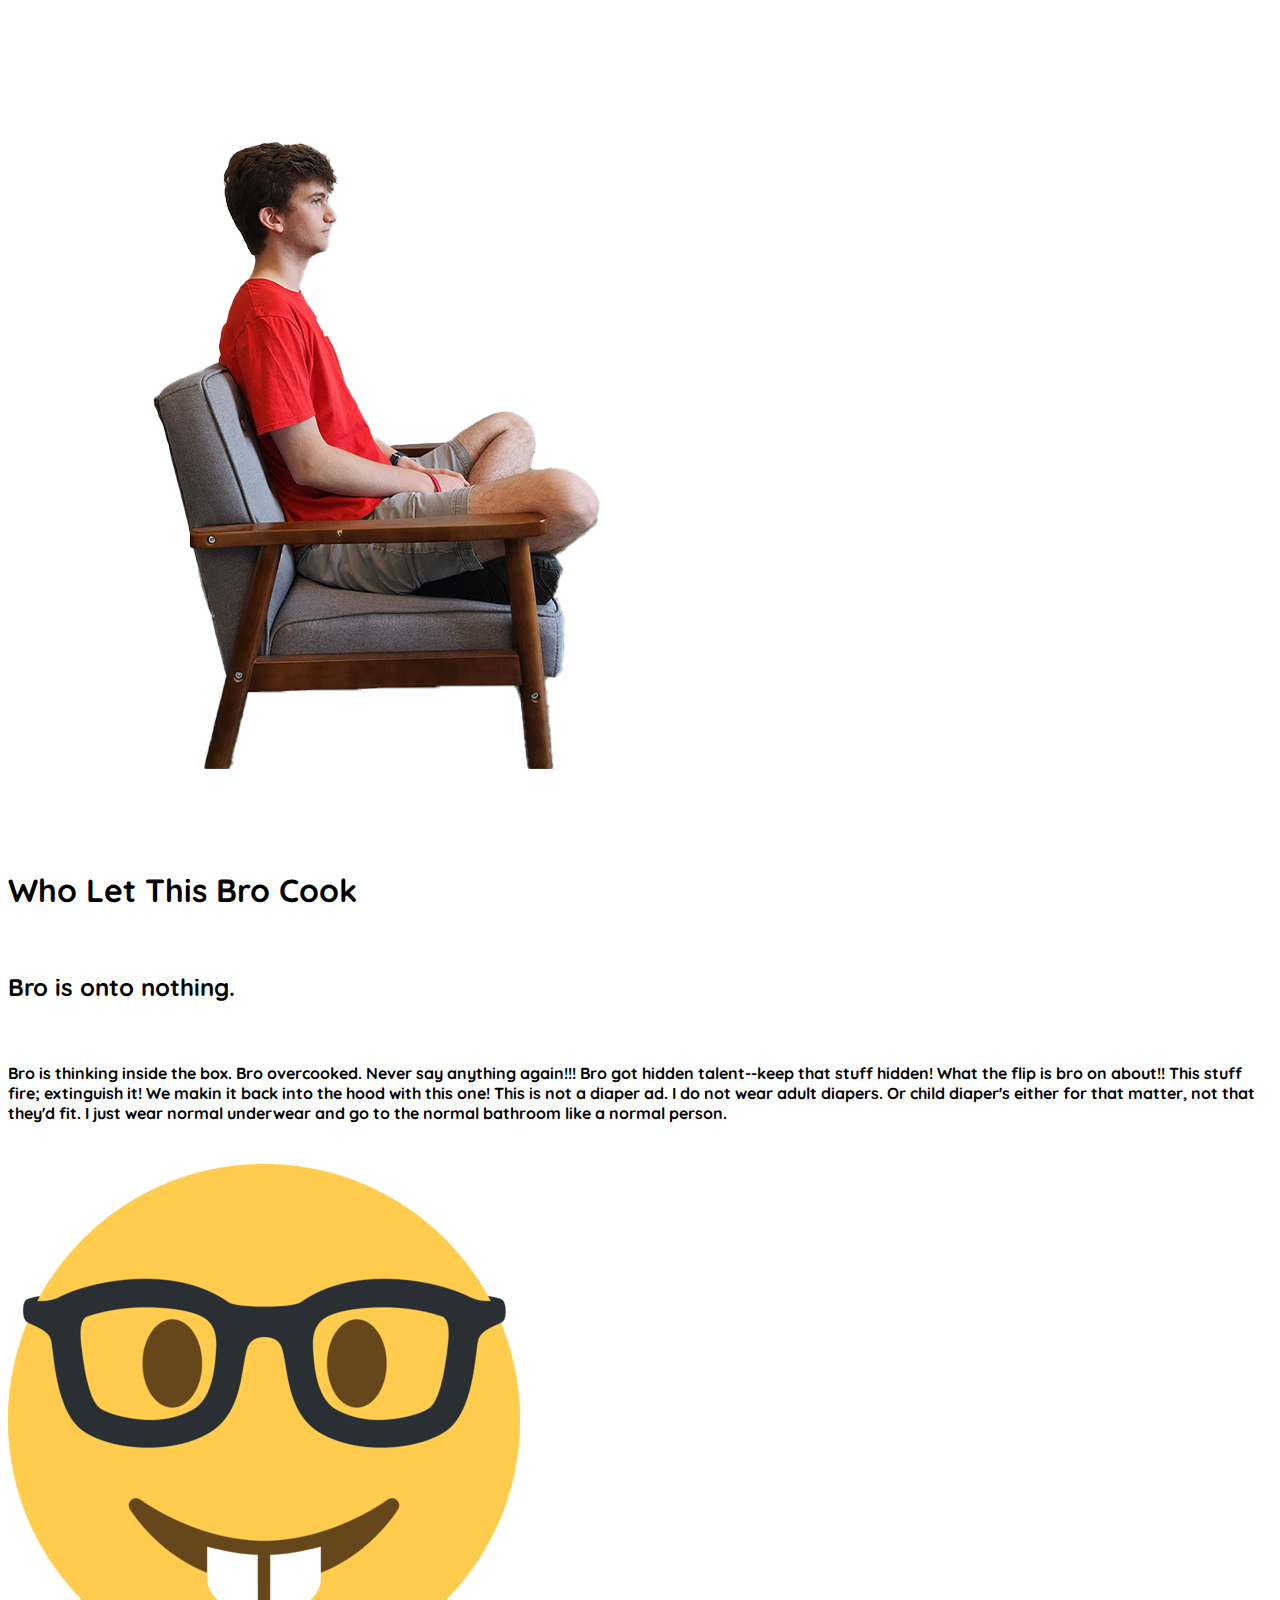
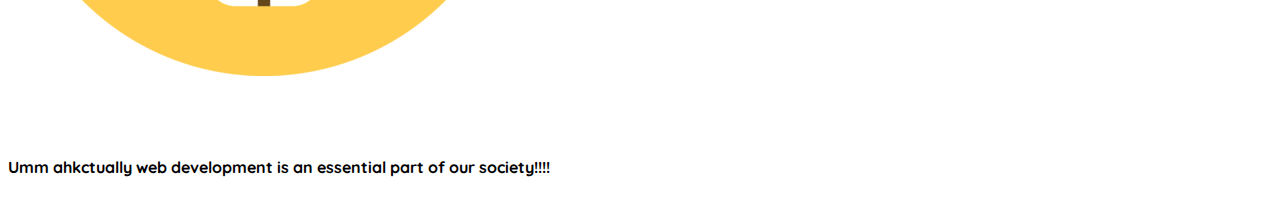
<file: index.html>
<html>
<head>

<title>Eye Tracking Page</title>

<meta name="viewport" content="width=device-width, initial-scale=1">
<meta charset="utf-8">
<link href="https://cdn.jsdelivr.net/npm/bootstrap@5.3.0/dist/css/bootstrap.min.css" rel="stylesheet" integrity="sha384-9ndCyUaIbzAi2FUVXJi0CjmCapSmO7SnpJef0486qhLnuZ2cdeRhO02iuK6FUUVM" crossorigin="anonymous">

<link rel="preconnect" href="https://fonts.googleapis.com">
<link rel="preconnect" href="https://fonts.gstatic.com" crossorigin>
<link href="https://fonts.googleapis.com/css2?family=Quicksand&display=swap" rel="stylesheet">

<style>
    * {
        font-family: 'Quicksand', sans-serif;
    }
    body{
        background-color: white;
    }

</style>

<script>
    (function(h,o,t,j,a,r){
        h.hj=h.hj||function(){(h.hj.q=h.hj.q||[]).push(arguments)};
        h._hjSettings={hjid:3554970,hjsv:6};
        a=o.getElementsByTagName('head')[0];
        r=o.createElement('script');r.async=1;
        r.src=t+h._hjSettings.hjid+j+h._hjSettings.hjsv;
        a.appendChild(r);
    })(window,document,'https://static.hotjar.com/c/hotjar-','.js?sv=');
</script>

</head>
<body>
    <div class="container">
        <div class="row">  
            <div class="col-12 col-md-6 col-lg-6">
                <img src="images/TomSidePhotoTransparent.png" class="img-fluid"></img>
            </div>
            <div class="col-12 col-md-6 col-lg-6">
                <br>
                <br>
                <br>
                <br>
                <h1>Who Let This Bro Cook</h1>
                <br>
                <h2>Bro is onto nothing.</h2>
                <br>
                <h4>Bro is thinking inside the box. Bro overcooked. Never say anything again!!! Bro got hidden talent--keep that stuff hidden!
                    What the flip is bro on about!! This stuff fire; extinguish it! We makin it back into the hood with this one! This is not a diaper ad.
                I do not wear adult diapers. Or child diaper's either for that matter, not that they'd fit. I just wear normal underwear and go to the normal
            bathroom like a normal person.</h4>
            <br>
            <div class="row">
                <div class="col">
                    <img src="images/nerdEmoji.png" class="img-fluid"></img>
                </div>
                <div class="col">
                    <br>
                    <br>
                    <br>
                    <h4 class="nerdSpeech">Umm ahkctually web development is an essential part of our society!!!!</h4>
                </div>
            </div>
            </div>
        </div>

    </div>


    <script src="https://cdn.jsdelivr.net/npm/bootstrap@5.3.0/dist/js/bootstrap.bundle.min.js" integrity="sha384-geWF76RCwLtnZ8qwWowPQNguL3RmwHVBC9FhGdlKrxdiJJigb/j/68SIy3Te4Bkz" crossorigin="anonymous"></script>
</body>
</html>
</file>
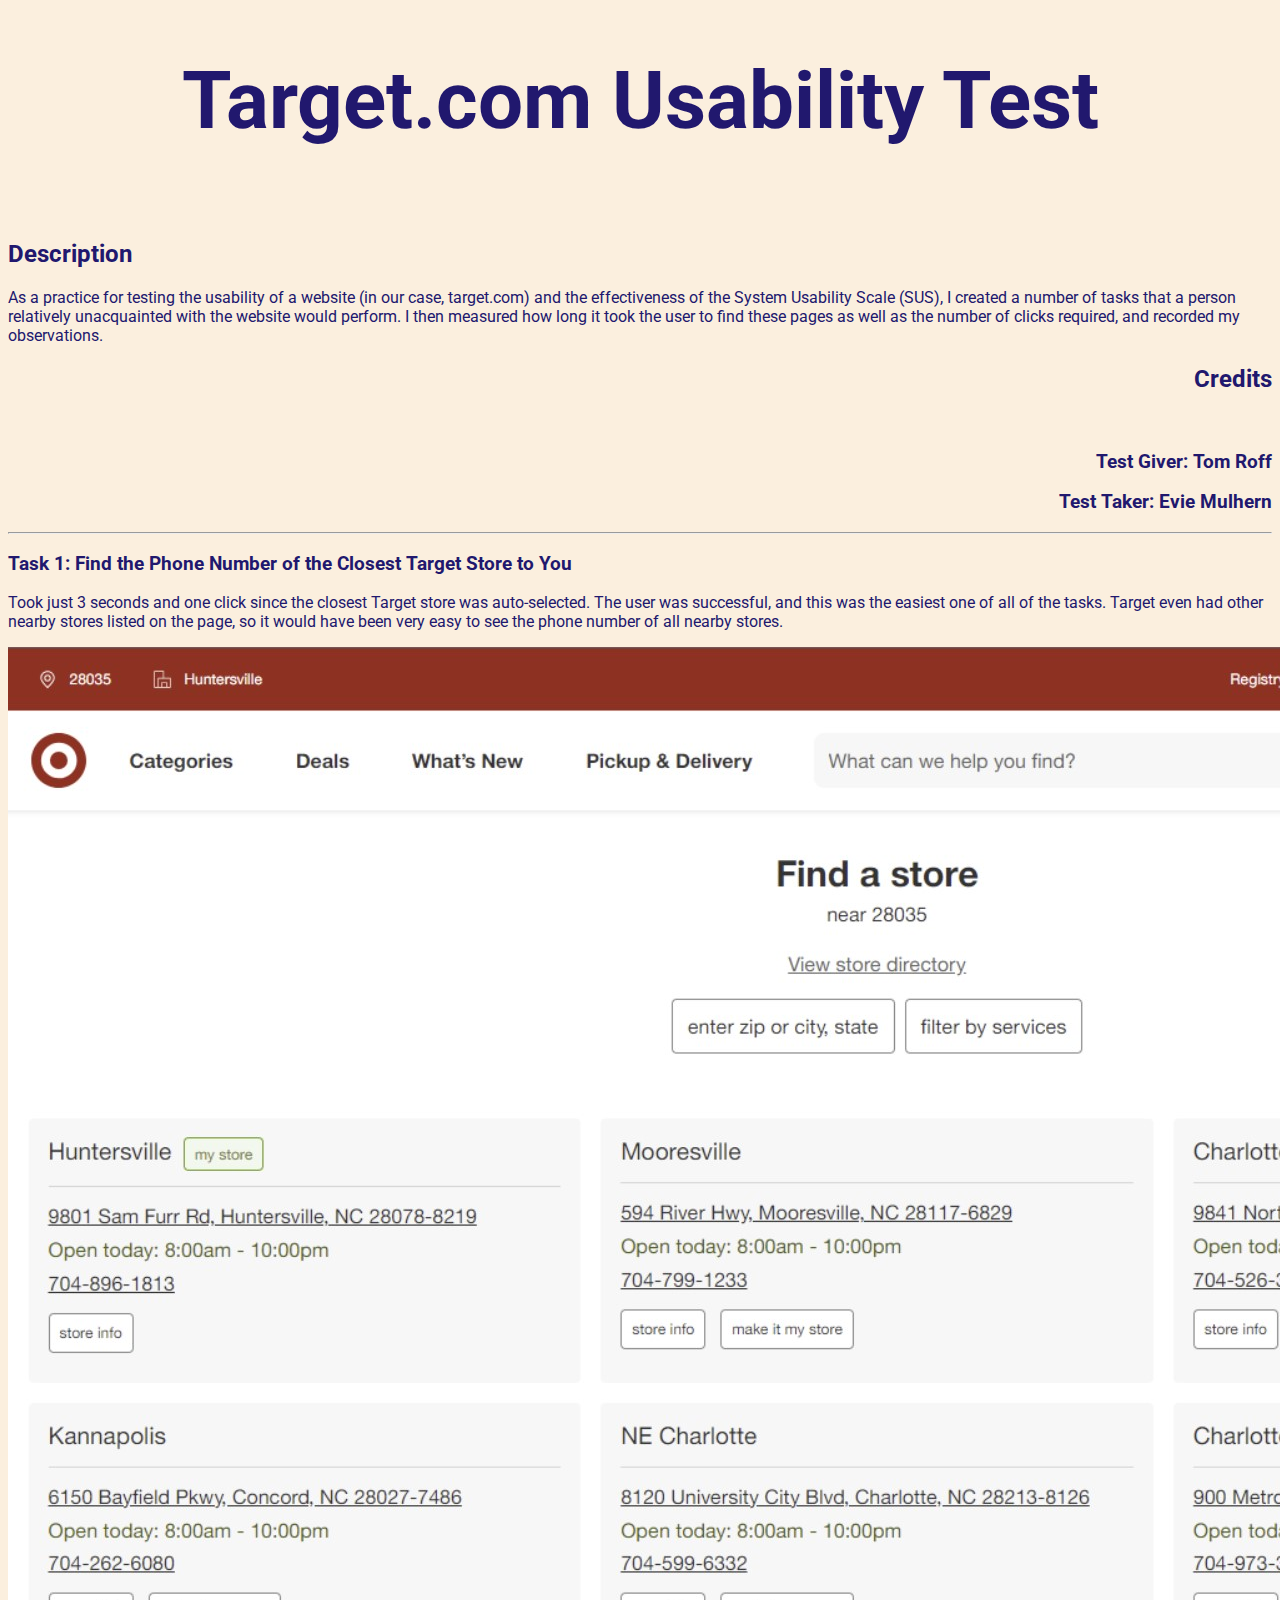
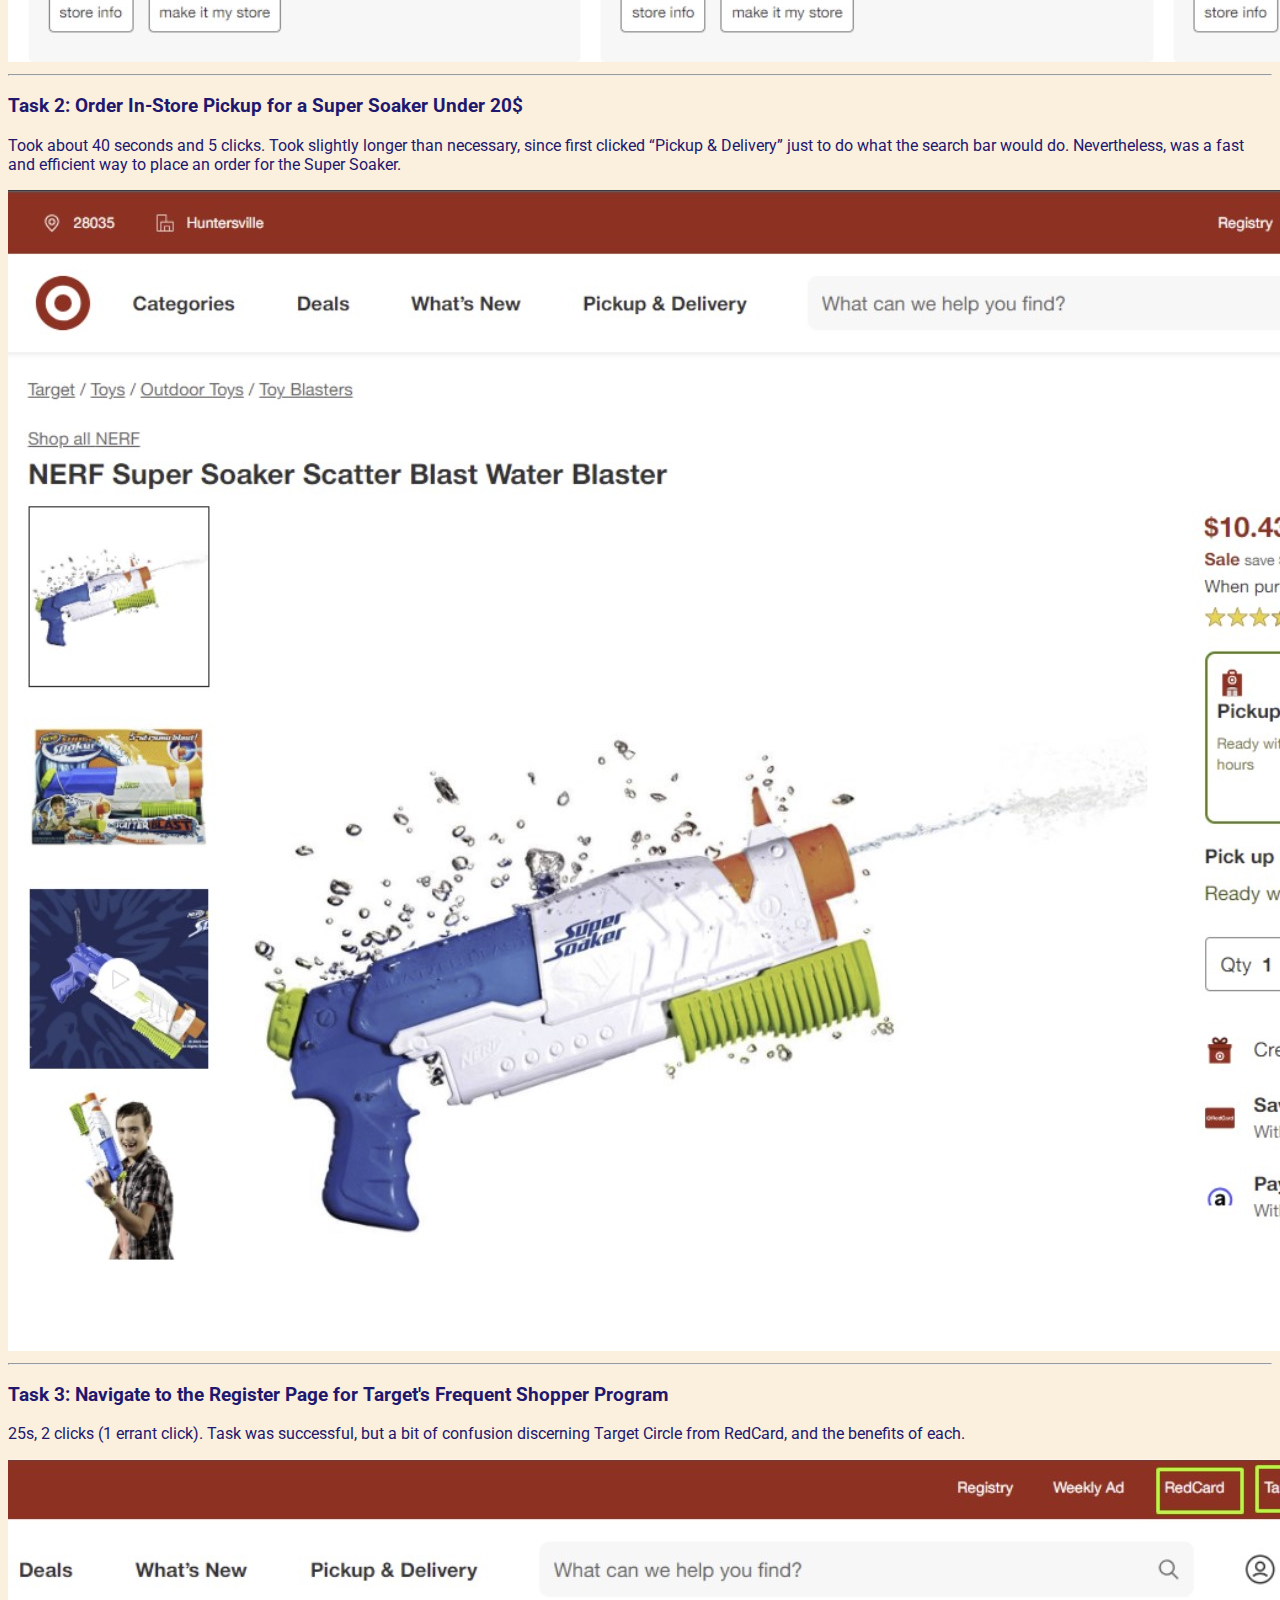
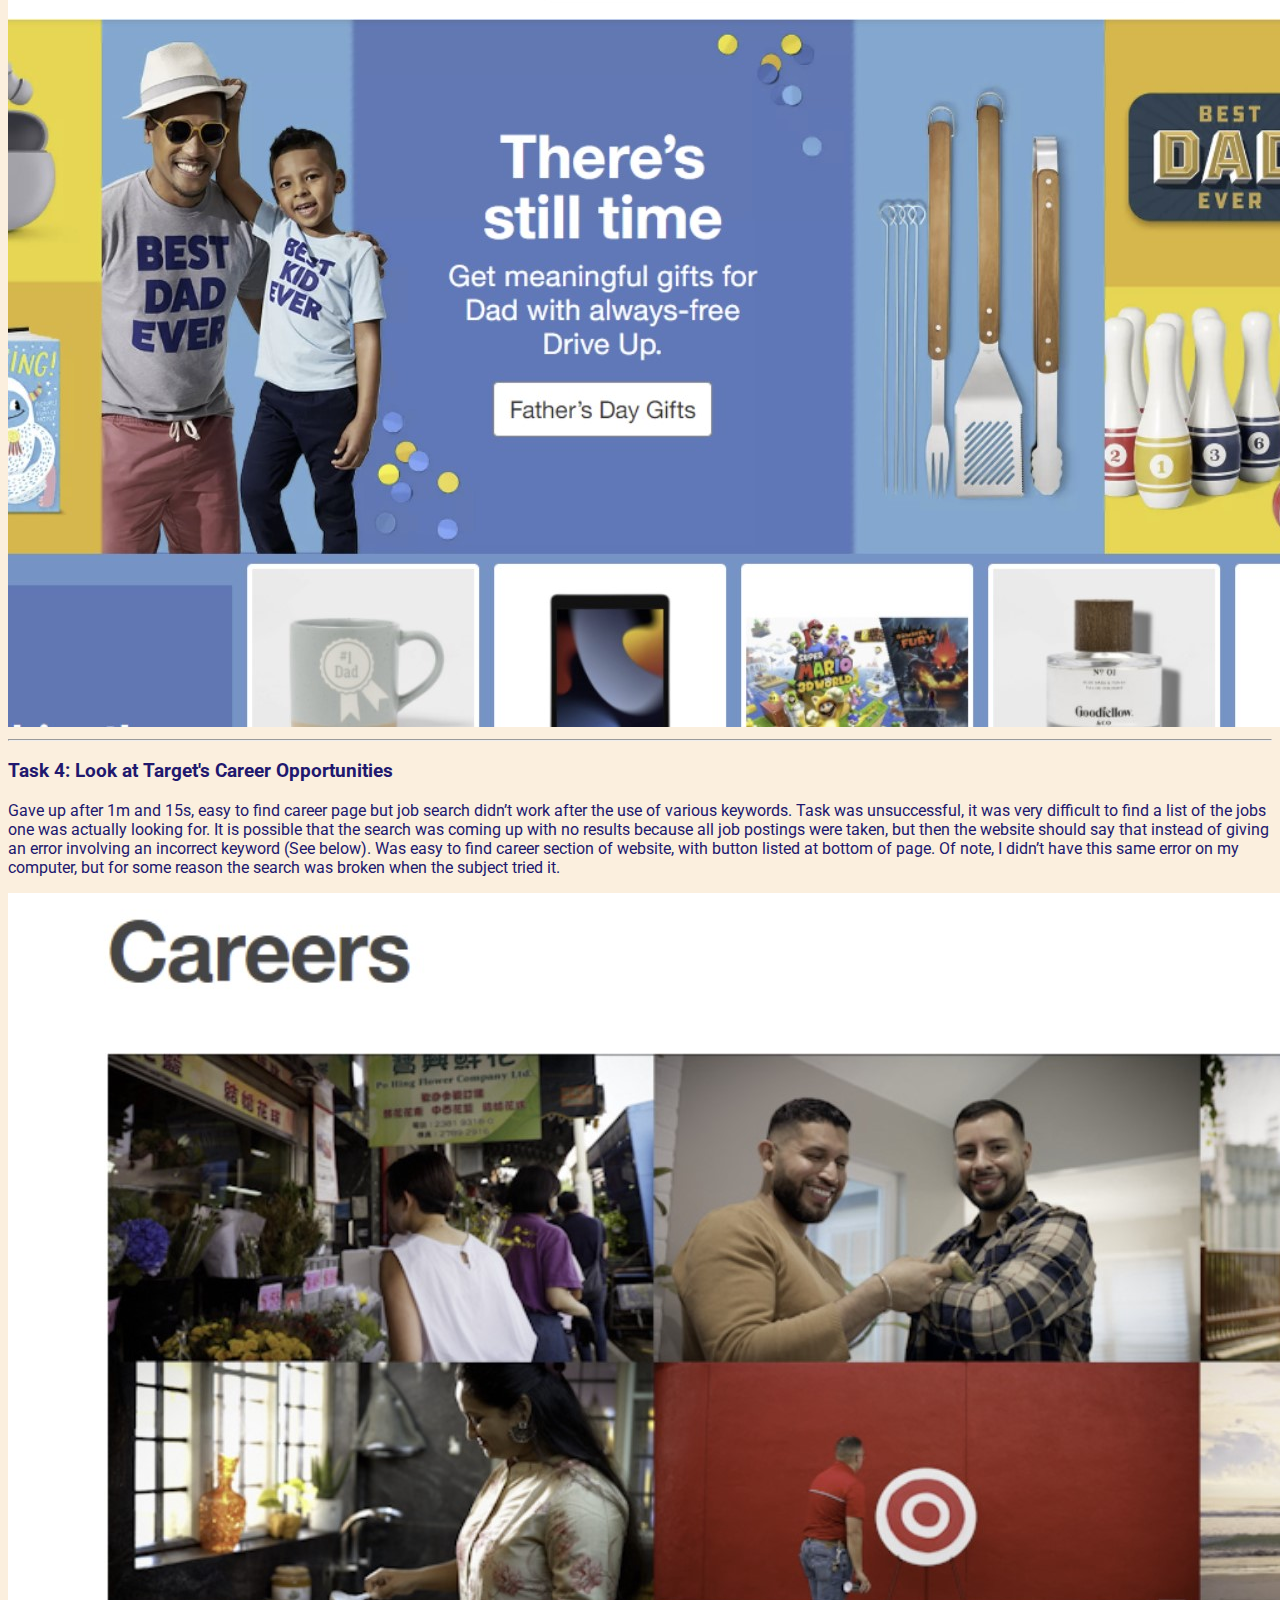
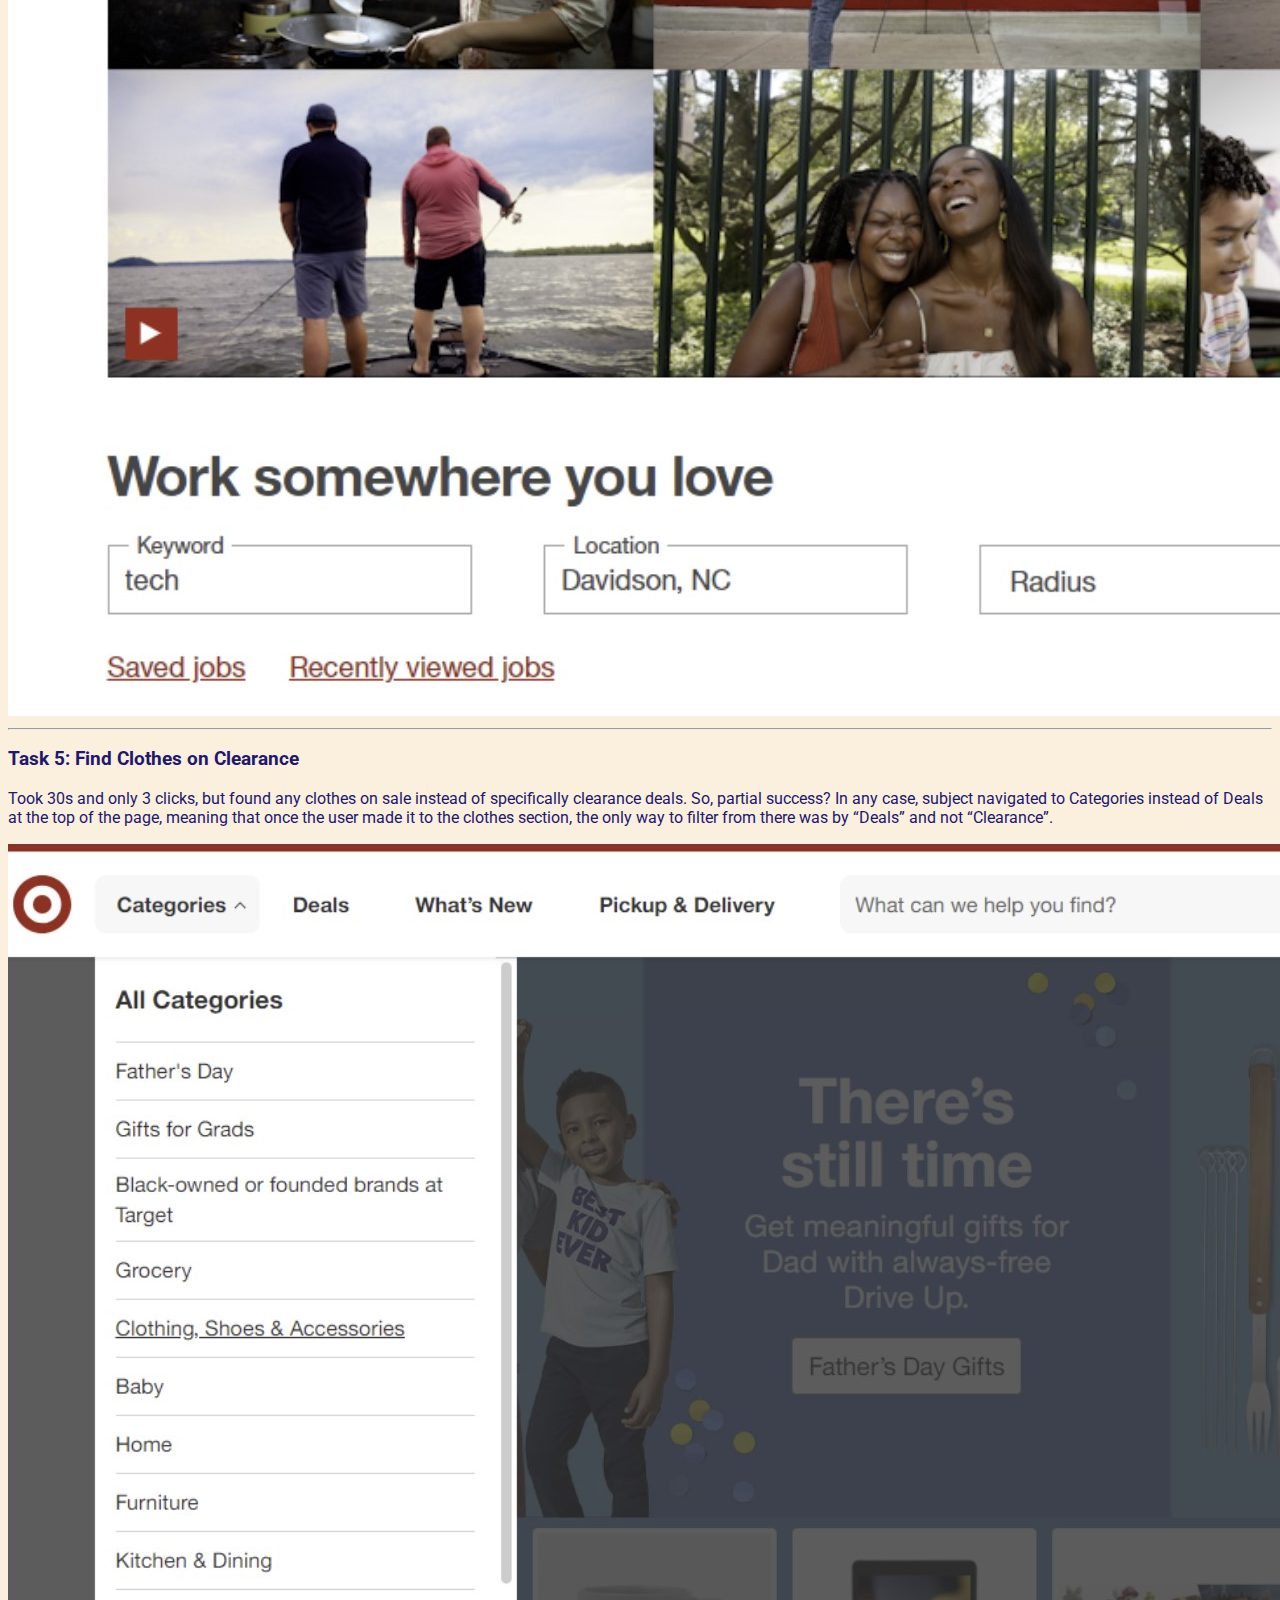
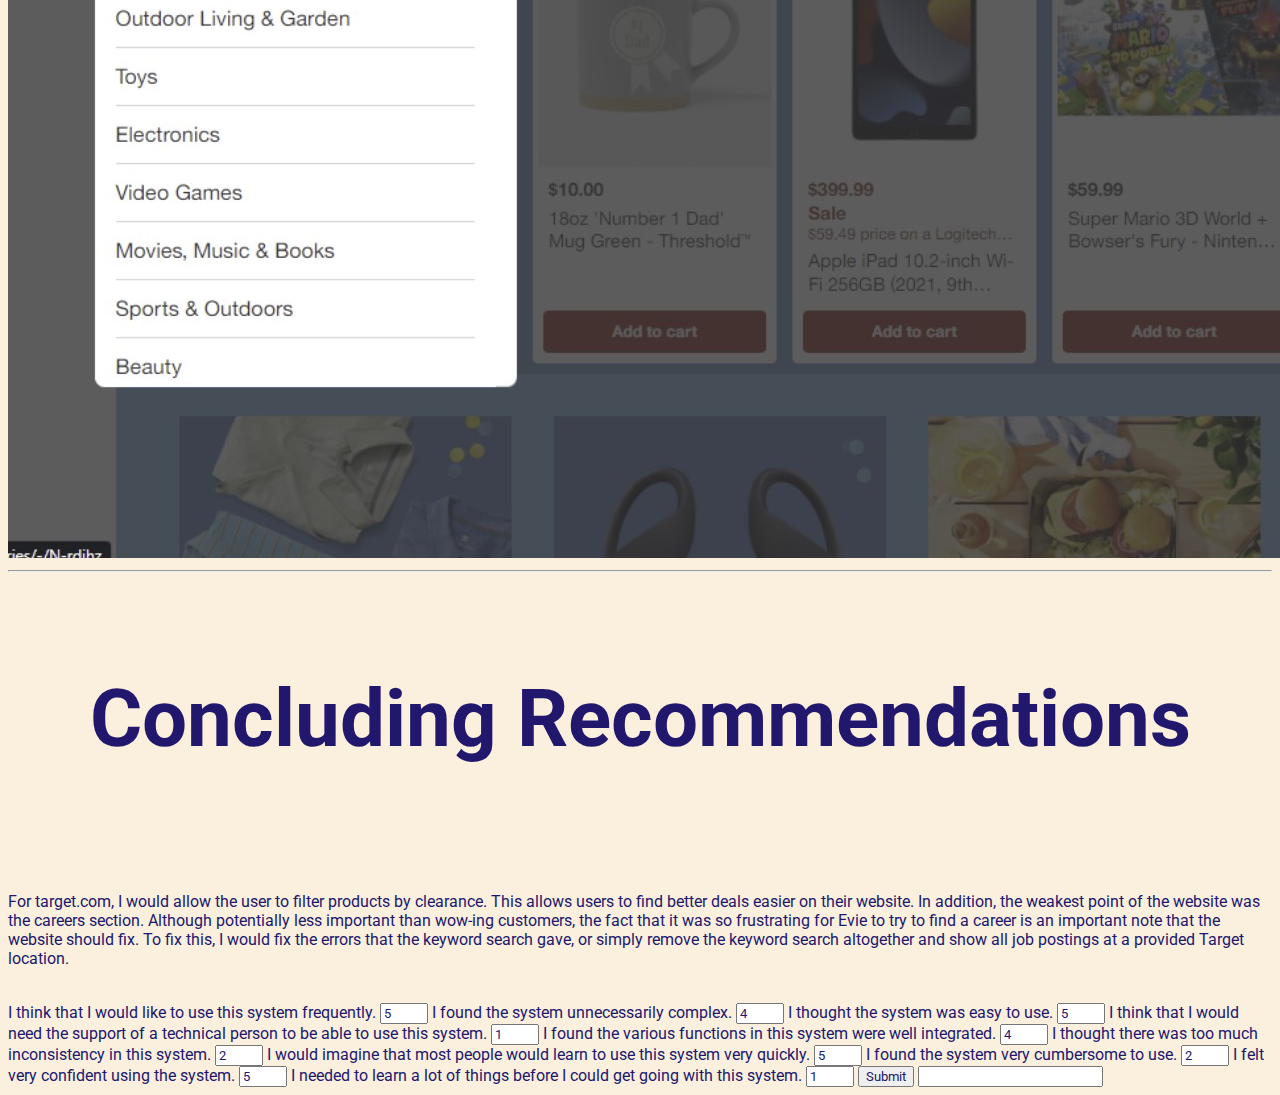
<file: 05-usability/start/index.html>
<!doctype html>
<html lang="en">
<head>
	<meta charset="utf-8">
	<meta name="viewport" content="width=device-width, initial-scale=1">
	<title>Critical Web Design</title>
	<link href="https://cdn.jsdelivr.net/npm/bootstrap@5.3.0/dist/css/bootstrap.min.css" rel="stylesheet" integrity="sha384-9ndCyUaIbzAi2FUVXJi0CjmCapSmO7SnpJef0486qhLnuZ2cdeRhO02iuK6FUUVM" crossorigin="anonymous">

	<link rel="preconnect" href="https://fonts.googleapis.com">
	<link rel="preconnect" href="https://fonts.gstatic.com" crossorigin>
	<link href="https://fonts.googleapis.com/css2?family=Roboto:wght@300;700&display=swap" rel="stylesheet">



	<style>

		h1{
			text-align: center;
			font-weight: bold;
			color: rgb(33, 24, 110);
			font-size: 80px;

		}

		* {
			font-family: 'Roboto', sans-serif;
			color: rgb(33, 24, 110);
		}
		.creditsHeader{
			text-align:right;
		}
		.testGiver{
			text-align:right;
		}
		.testTaker{
			text-align:right;
		}
		body{
			background-color: rgb(251, 239, 222);
		}
	</style>

</head>
<body>
	<script src="https://cdn.jsdelivr.net/npm/bootstrap@5.3.0/dist/js/bootstrap.bundle.min.js" integrity="sha384-geWF76RCwLtnZ8qwWowPQNguL3RmwHVBC9FhGdlKrxdiJJigb/j/68SIy3Te4Bkz" crossorigin="anonymous"></script>
	<script>console.log("Running");</script>
	<h1>Target.com Usability Test</h1>
	<br>
	<div class="container">
		<div class="row">
			<!--Description and Credits Row-->

			<div class="col-12 col-md-6 col-lg-6">
				<h2>Description</h2>
				<p class="description">
					As a practice for testing the usability of a website 
					(in our case, target.com) and the effectiveness of the System Usability Scale (SUS),
					I created a number of tasks that a person relatively unacquainted with the website would perform.
					I then measured how long it took the user to find these pages as well as the number of clicks required, and recorded my observations.
				</p>
			</div>
			<div class="col-12 col-md-6 col-lg-6">

				<h2 class="creditsHeader">Credits</h2>
				<br>
				<h3 class="testGiver">Test Giver: Tom Roff</h3>
				<h3 class="testTaker">Test Taker: Evie Mulhern</h3>
			</div>

		</div>
		<hr>
		<div class="row">
			<!--Task 1 Row-->
			<div class="col-12 col-md-6 col-lg-6">
				<h3>Task 1: Find the Phone Number of the Closest Target Store to You</h3>
				<p>Took just 3 seconds and one click since the closest Target store was auto-selected. The user was successful, and this was the easiest one of all of the tasks. Target even had other nearby stores listed on the page, so it would have been very easy to see the phone number of all nearby stores.</p>
			</div>
			<div class="col-12 col-md-6 col-lg-6">
				<img src="assets/screenshots/Task1Screenshot.jpg" alt="Task1Screenshot" class="img-fluid">
			</div>
			<hr class="mt-2">
		</div>
		<div class="row" class="ml-1">
			<!--Task 2 Row-->
			<div class="col-12 col-md-6 col-lg-6">
				<h3>Task 2: Order In-Store Pickup for a Super Soaker Under 20$</h3>
				<p>
					Took about 40 seconds and 5 clicks. Took slightly longer than necessary, since first clicked “Pickup & Delivery” just to do what the search bar would do. Nevertheless, was a fast and efficient way to place an order for the Super Soaker.</p>
			</div>
			<div class="col-12 col-md-6 col-lg-6">
				<img src="assets/screenshots/Task2Screenshot.jpg" alt="Task1Screenshot" class="img-fluid">
			</div>
			<hr class="mt-2">
		</div>
		<div class="row">
			<!--Task 3 Row-->
			<div class="col-12 col-md-6 col-lg-6">
				<h3>Task 3: Navigate to the Register Page for Target's Frequent Shopper Program</h3>
				<p>25s, 2 clicks (1 errant click). Task was successful, but a bit of confusion discerning Target Circle from RedCard, and the benefits of each.</p>
			</div>
			<div class="col-12 col-md-6 col-lg-6">
				<img src="assets/screenshots/Task3Screenshot.jpg" alt="Task1Screenshot" class="img-fluid">
			</div>
			<hr class="mt-2">
		</div>
		<div class="row">
			<!--Task 4 Row-->
			<div class="col-12 col-md-6 col-lg-6">
				<h3>Task 4: Look at Target's Career Opportunities</h3>
				<p>Gave up after 1m and 15s, easy to find career page but job search didn’t work after the use of various keywords. Task was unsuccessful, it was very difficult to find a list of the jobs one was actually looking for. 
				It is possible that the search was coming up with no results because all job postings were taken, but then the website should say that instead of giving an error involving an incorrect keyword (See below). Was easy to find career section of website, with button listed at bottom of page. Of note, I didn’t have this same error on my computer, but for some reason the search was broken when the subject tried it.</p>
			</div>
			<div class="col-12 col-md-6 col-lg-6">
				<img src="assets/screenshots/Task4Screenshot.jpg" alt="Task1Screenshot" class="img-fluid">
			</div>
			<hr class="mt-2">
		</div>
		<div class="row">
			<!--Task 5 Row-->
			<div class="col-12 col-md-6 col-lg-6">
				<h3>Task 5: Find Clothes on Clearance</h3>
				<p>Took 30s and only 3 clicks, but found any clothes on sale instead of specifically clearance deals. So, partial success?
					 In any case, subject navigated to Categories instead of Deals at the top of the page, meaning that once the user made it to the clothes section, the only way to filter from there was by “Deals” and not “Clearance”.
				</p>
			</div>
			<div class="col-12 col-md-6 col-lg-6">
				<img src="assets/screenshots/Task5Screenshot.jpg" alt="Task1Screenshot" class="img-fluid">
			</div>
			<hr class="mt-2">
		</div>

		<div class="row">
			<!--Conclusion Row-->
			<br>
			<br>
			<h1>Concluding Recommendations</h1>
			<br>
			<br>
			<br>
			<p class="description">
				For target.com, I would allow the user to filter products by clearance. This allows users to find better deals easier on their website. In addition, the weakest point of the website was the careers section. 
				Although potentially less important than wow-ing customers, the fact that it was so frustrating for Evie to try to find a career is an important note that the website should fix. 
				To fix this, I would fix the errors that the keyword search gave, or simply remove the keyword search altogether and show all job postings at a provided Target location.
			</p>

		</div>
		<br>
		<div class="row">
			<form action="#" id="susForm">
				<label for="q1" class="form-label">I think that I would like to use this system frequently.</label>
				<input type="number" class="form-control" value="5" name="q1"  min="0" max="5" id="q1" required>
				<label for="q2" class="form-label">I found the system unnecessarily complex.</label>
				<input type="number" class="form-control" value="4" name="q2"  min="0" max="5" id="q2" required>
				<label for="q3" class="form-label">I thought the system was easy to use.</label>
				<input type="number" class="form-control" value="5" name="q3"  min="0" max="5" id="q3" required>
				<label for="q4" class="form-label">I think that I would need the support of a technical person to be able to use this system.</label>
				<input type="number" class="form-control" value="1" name="q4"  min="0" max="5" id="q4" required>
				<label for="q5" class="form-label">I found the various functions in this system were well integrated.</label>
				<input type="number" class="form-control" value="4" name="q5"  min="0" max="5" id="q5" required>
				<label for="q6" class="form-label">I thought there was too much inconsistency in this system.</label>
				<input type="number" class="form-control" value="2" name="q6"  min="0" max="5" id="q6" required>
				<label for="q7" class="form-label">I would imagine that most people would learn to use this system very quickly.</label>
				<input type="number" class="form-control" value="5" name="q7"  min="0" max="5" id="q7" required>
				<label for="q8" class="form-label">I found the system very cumbersome to use.</label>
				<input type="number" class="form-control" value="2" name="q8"  min="0" max="5" id="q8" required>
				<label for="q9" class="form-label">I felt very confident using the system.</label>
				<input type="number" class="form-control" value="5" name="q9"  min="0" max="5" id="q9" required>
				<label for="q10" class="form-label">I needed to learn a lot of things before I could get going with this system.</label>
				<input type="number" class="form-control" value="1" name="q10"  min="0" max="5" id="q10" required>
				<button type="submit">Submit</button>
				<input type="number" id="answer" class="form-control" step="any">
			   
				</form>
		</div>

	</div>
	<script src="assets/js/main.js"></script>
	<script src="webgazer.js" type="text/javascript" ></script>
</body>
</html>
</file>
